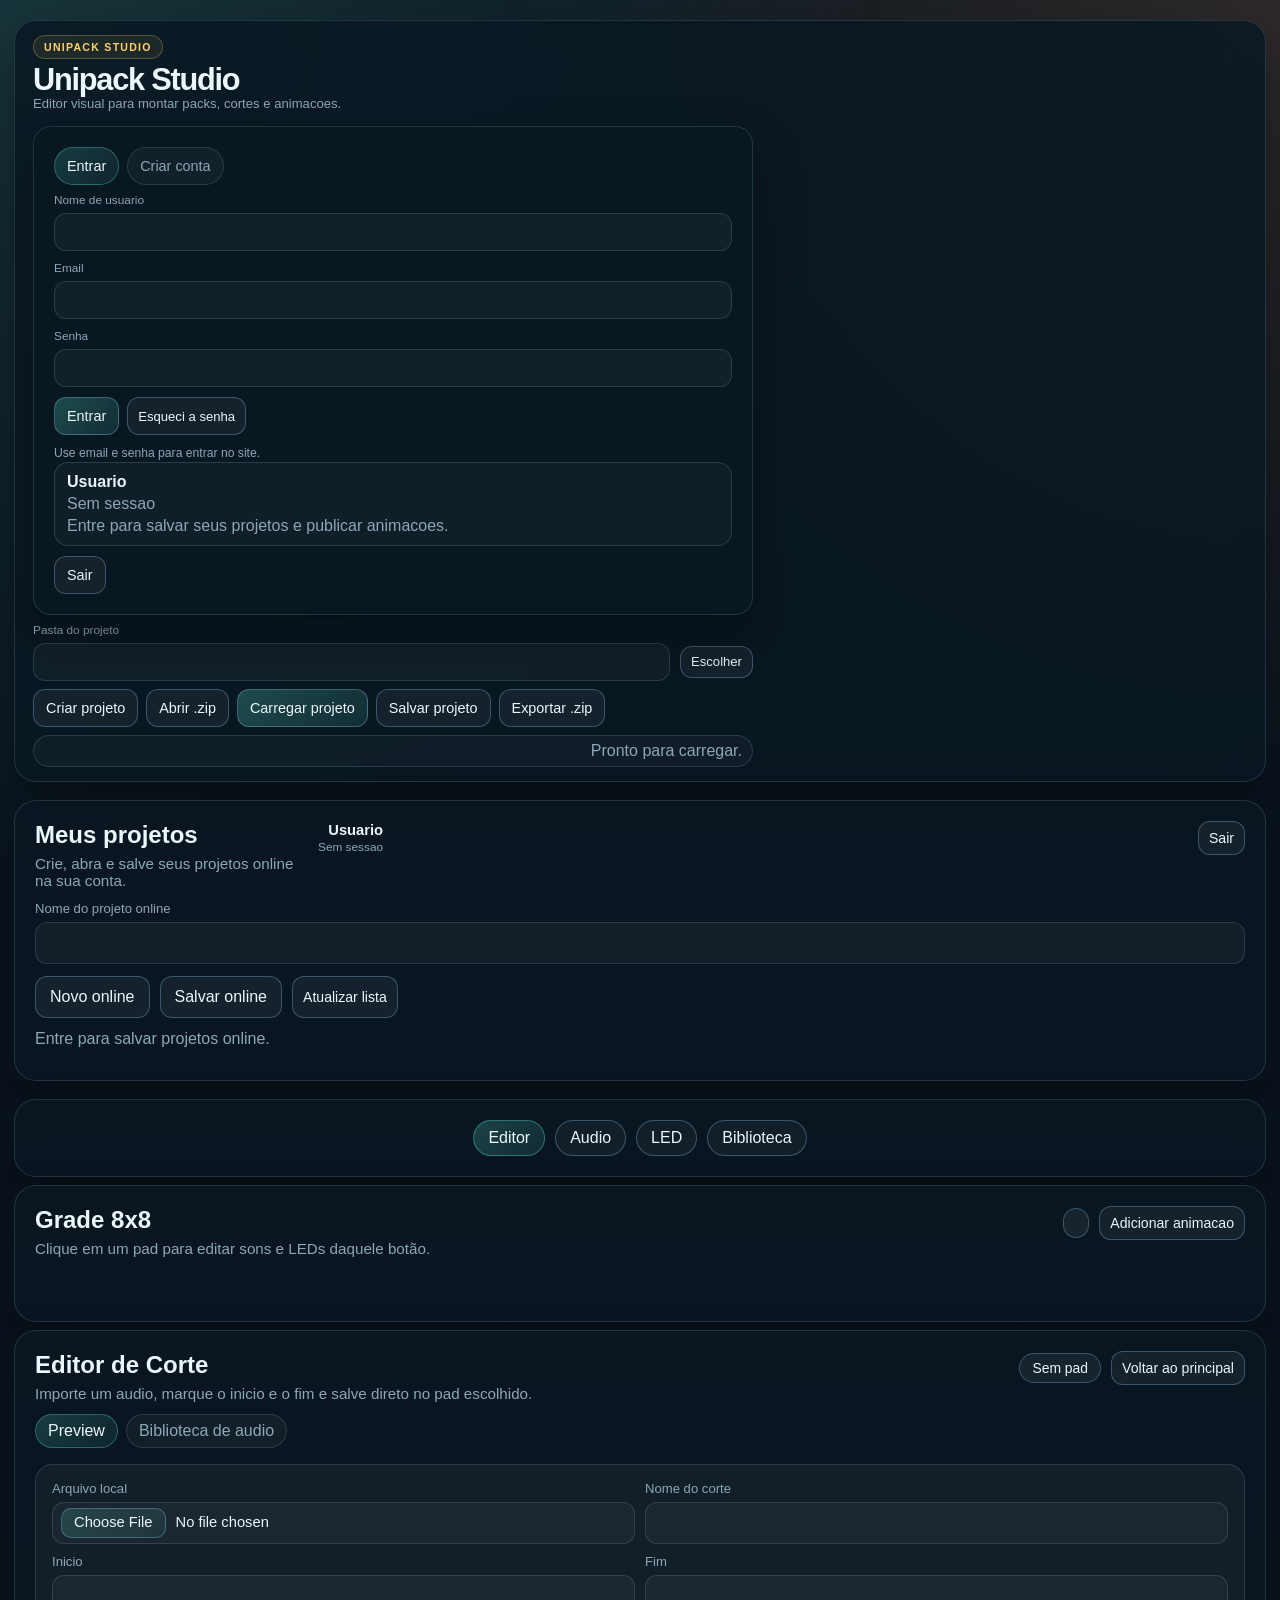
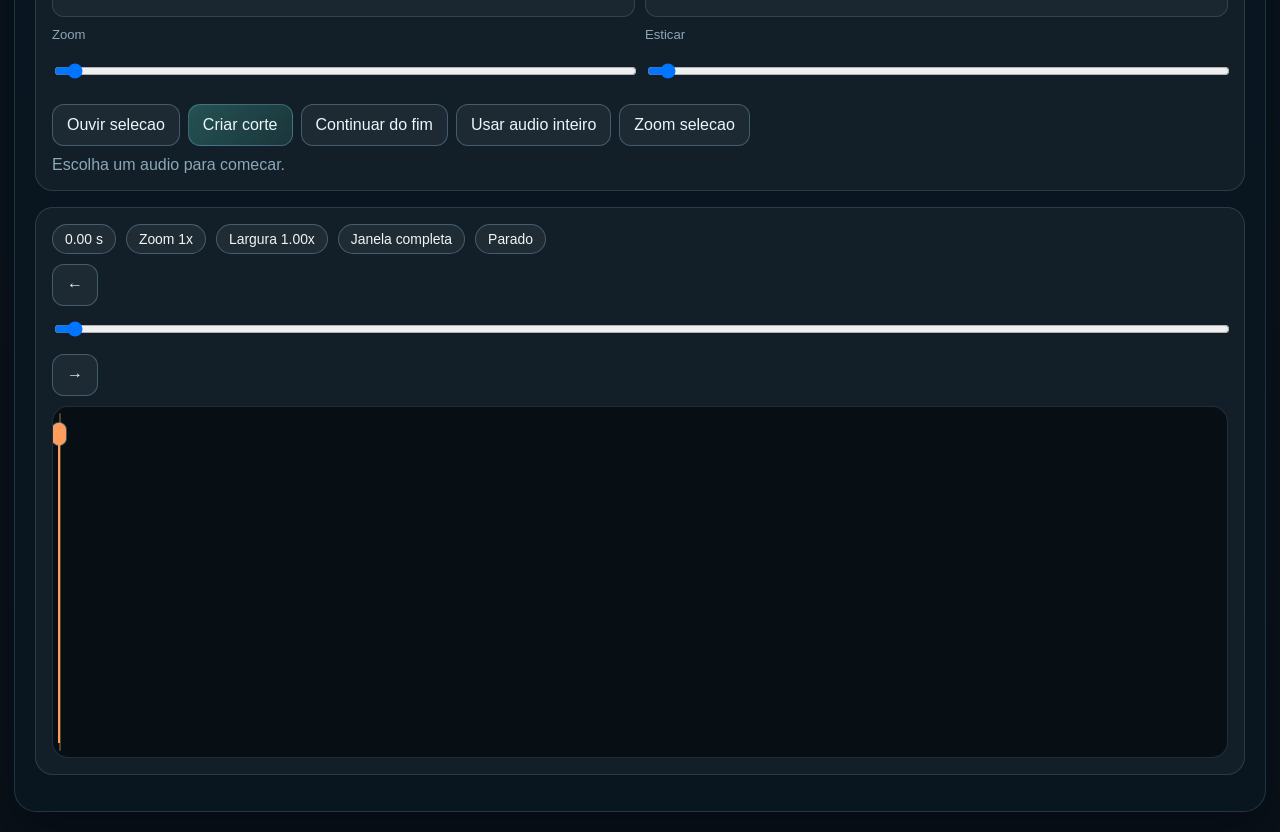
<file: static/index.html>
<!doctype html>
<html lang="pt-BR">
  <head>
    <meta charset="utf-8" />
    <meta name="viewport" content="width=device-width, initial-scale=1" />
    <title>Unipack Studio</title>
    <link rel="stylesheet" href="./styles.css" />
  </head>
  <body>
    <div id="app-shell" class="app-shell">
      <header class="hero">
        <div class="hero-brand">
          <span class="brand-chip">Unipack Studio</span>
          <div class="brand-block">
            <h1>Unipack Studio</h1>
            <p class="brand-subtitle">Editor visual para montar packs, cortes e animacoes.</p>
          </div>
        </div>
        <div class="hero-actions">
          <section id="auth-shell" class="auth-shell panel">
            <div id="auth-tabs" class="mini-tabs auth-tabs">
              <button id="auth-signin-tab" class="mini-tab is-active" type="button">Entrar</button>
              <button id="auth-signup-tab" class="mini-tab" type="button">Criar conta</button>
            </div>
            <div id="auth-guest-panel" class="auth-panel stack">
              <label id="auth-username-field" class="field" hidden>
                <span>Nome de usuario</span>
                <input id="auth-username" type="text" autocomplete="nickname" />
              </label>
              <label class="field">
                <span>Email</span>
                <input id="auth-email" type="email" autocomplete="email" />
              </label>
              <label class="field">
                <span>Senha</span>
                <input id="auth-password" type="password" autocomplete="current-password" />
              </label>
              <div class="button-row auth-row">
                <button id="auth-submit" type="button" class="primary">Entrar</button>
                <button id="auth-forgot-password" type="button" class="mini">Esqueci a senha</button>
              </div>
              <p id="auth-status" class="auth-status">Use email e senha para entrar no site.</p>
            </div>
            <div id="auth-user-panel" class="auth-panel stack" hidden>
              <div class="auth-user-card">
                <strong id="auth-user-name">Usuario</strong>
                <span id="auth-user-email" class="muted">Sem sessao</span>
                <span id="auth-user-meta" class="muted">Entre para salvar seus projetos e publicar animacoes.</span>
              </div>
              <div class="button-row auth-row">
                <button id="auth-signout" type="button">Sair</button>
              </div>
            </div>
          </section>
          <section id="project-toolbar-shell" class="project-toolbar-shell" hidden>
            <label class="field grow">
              <span>Pasta do projeto</span>
              <div class="input-with-button">
                <input id="project-path" type="text" />
                <button id="pick-project-path" type="button" class="mini">Escolher</button>
              </div>
            </label>
            <div class="button-row">
              <button id="create-project">Criar projeto</button>
              <button id="import-project-zip" type="button">Abrir .zip</button>
              <button id="load-project" class="primary">Carregar projeto</button>
              <button id="save-project">Salvar projeto</button>
              <button id="export-project">Exportar .zip</button>
            </div>
            <input id="project-zip-input" type="file" accept=".zip,application/zip" hidden />
            <p id="status" class="status">Pronto para carregar.</p>
          </section>
        </div>
      </header>

      <section id="cloud-project-shell" class="panel cloud-project-shell" hidden>
        <div class="panel-title-row">
          <div>
            <h2 id="cloud-project-title">Meus projetos</h2>
            <p id="cloud-project-subtitle" class="panel-subtitle">Crie, abra e salve seus projetos online na sua conta.</p>
          </div>
          <div id="dashboard-session" class="dashboard-session" hidden>
            <div class="dashboard-session-meta">
              <strong id="dashboard-user-name">Usuario</strong>
              <span id="dashboard-user-email">Sem sessao</span>
            </div>
            <button id="dashboard-signout" type="button" class="mini">Sair</button>
          </div>
        </div>
        <div class="cloud-project-toolbar">
          <label class="field grow">
            <span>Nome do projeto online</span>
            <input id="cloud-project-name" type="text" />
          </label>
          <div class="button-row">
            <button id="cloud-project-create" type="button">Novo online</button>
            <button id="cloud-project-save" type="button">Salvar online</button>
            <button id="cloud-project-refresh" type="button" class="mini">Atualizar lista</button>
          </div>
        </div>
        <div id="cloud-project-status" class="status">Entre para salvar projetos online.</div>
        <div id="cloud-project-list" class="cloud-project-list"></div>
      </section>

      <div class="sr-only" aria-hidden="true">
        <span id="project-title-pill"></span>
        <span id="sound-count-pill"></span>
        <button id="toggle-project-panel" type="button">Mostrar projeto</button>
        <button id="toggle-audio-library" type="button">Biblioteca</button>
        <button id="add-sound-row" type="button">Novo slot</button>
        <div id="sound-editor" class="stack"></div>
      </div>

      <section class="view-navbar panel">
        <div class="view-navbar-row">
          <button id="view-main-tab" class="view-tab is-active" type="button">Editor</button>
          <button id="view-audio-tab" class="view-tab" type="button">Audio</button>
          <button id="view-led-tab" class="view-tab" type="button">LED</button>
          <button id="view-library-tab" class="view-tab" type="button">Biblioteca</button>
        </div>
      </section>

      <section id="main-view-shell" class="main-view-shell">
        <section id="project-panel" class="panel project-detail-panel" hidden>
          <div class="project-panel-grid">
            <section>
              <div class="panel-title-row">
                <h2>Projeto</h2>
              </div>
              <div id="stats" class="stats-grid compact-stats"></div>
            </section>

            <section>
              <div class="panel-title-row">
                <h2>Info</h2>
                <button id="add-extra-info" class="mini">Nova chave</button>
              </div>
              <div id="info-fields" class="form-grid"></div>
              <div id="extra-info" class="stack"></div>
            </section>

            <section>
              <div class="panel-title-row">
                <h2>Arquivos em Sounds/</h2>
              </div>
              <div id="sound-library" class="sound-library"></div>
            </section>
          </div>
        </section>

        <main id="main-workspace" class="workspace">
          <section class="main-column">
            <section class="panel">
              <div class="panel-title-row">
                <div>
                  <h2>Grade 8x8</h2>
                  <p class="panel-subtitle">
                    Clique em um pad para editar sons e LEDs daquele botão.
                  </p>
                </div>
                <div class="grade-actions">
                  <div id="selected-pad-badge" class="selected-pad-badge"></div>
                  <button id="add-led-animation" class="mini">
                    Adicionar animacao
                  </button>
                </div>
              </div>
              <div class="grid-led-layout">
                <div class="grid-pane">
                  <div class="grid-wrap compact-grid-wrap">
                    <div id="pad-grid" class="pad-grid compact-pad-grid"></div>
                  </div>
                </div>

                <div class="grid-led-pane">
                  <div id="led-editor" class="stack"></div>
                </div>
              </div>
            </section>
          </section>
        </main>
      </section>

      <section id="clip-editor-panel" class="panel clip-editor-panel top-view-panel" hidden>
        <div class="panel-title-row">
          <div>
            <h2>Editor de Corte</h2>
            <p class="panel-subtitle">
              Importe um audio, marque o inicio e o fim e salve direto no pad escolhido.
            </p>
          </div>
          <div class="button-row clip-panel-meta">
            <span id="clip-pad-pill" class="pill">Sem pad</span>
            <button id="clip-close-button" class="mini" type="button">Voltar ao principal</button>
          </div>
        </div>

        <div class="mini-tabs clip-subview-navbar">
          <button id="clip-view-preview-tab" class="mini-tab is-active" type="button">Preview</button>
          <button id="clip-view-library-tab" class="mini-tab" type="button">Biblioteca de audio</button>
        </div>

        <div id="clip-editor-preview-view" class="clip-editor-layout">
          <section class="editor-focus stack">
            <div class="row-grid cols-2">
              <label class="field">
                <span>Arquivo local</span>
                <input id="clip-file-input" type="file" accept="audio/*" />
              </label>
              <label class="field">
                <span>Nome do corte</span>
                <input id="clip-name" type="text" />
              </label>
            </div>

            <div class="row-grid cols-2">
              <label class="field">
                <span>Inicio</span>
                <input id="clip-start-input" type="number" step="0.001" min="0" />
              </label>
              <label class="field">
                <span>Fim</span>
                <input id="clip-end-input" type="number" step="0.001" min="0" />
              </label>
            </div>

            <div class="row-grid cols-2">
              <label class="field">
                <span>Zoom</span>
                <input id="clip-zoom-input" type="range" min="1" max="24" step="1" value="1" />
              </label>
              <label class="field">
                <span>Esticar</span>
                <input id="clip-stretch-input" type="range" min="1" max="4" step="0.25" value="1" />
              </label>
            </div>

            <div class="inline-actions">
              <button id="clip-preview-button" type="button">Ouvir selecao</button>
              <button id="clip-save-button" type="button" class="primary">Criar corte</button>
              <button id="clip-continue-button" type="button">Continuar do fim</button>
              <button id="clip-full-button" type="button">Usar audio inteiro</button>
              <button id="clip-zoom-fit-button" type="button">Zoom selecao</button>
            </div>
            <p id="clip-status" class="status">Escolha um audio para comecar.</p>
          </section>

          <section class="editor-focus stack">
            <div class="clip-toolbar">
              <span id="clip-selection-length" class="pill">0.00 s</span>
              <span id="clip-zoom-value" class="pill">Zoom 1x</span>
              <span id="clip-stretch-value" class="pill">Largura 1.00x</span>
              <span id="clip-window-value" class="pill">Janela completa</span>
              <span id="clip-playhead-value" class="pill">Parado</span>
            </div>

            <div class="navigation-row">
              <button id="clip-pan-left-button" type="button">←</button>
              <input id="clip-pan-slider" type="range" min="0" max="0" step="0.01" value="0" />
              <button id="clip-pan-right-button" type="button">→</button>
            </div>

            <div id="clip-canvas-wrap" class="clip-canvas-wrap">
              <canvas id="clip-canvas" width="1100" height="320"></canvas>
              <div id="clip-selection-overlay" class="clip-selection-overlay" aria-hidden="true">
                <div id="clip-selection-window" class="clip-selection-window"></div>
                <div id="clip-start-handle" class="clip-drag-handle" aria-label="Mover inicio do corte"></div>
                <div id="clip-end-handle" class="clip-drag-handle" aria-label="Mover fim do corte"></div>
              </div>
            </div>
          </section>
        </div>

        <div id="clip-library-view" class="clip-library-view" hidden></div>
      </section>

      <section id="led-studio-panel" class="panel led-studio-panel top-view-panel" hidden>
        <div class="panel-title-row">
          <div>
            <h2>Editor de LED</h2>
            <p class="panel-subtitle">Crie e ajuste a animacao do pad selecionado.</p>
          </div>
        </div>
        <div id="led-studio-content" class="stack"></div>
      </section>

      <section id="led-library-panel" class="panel led-library-panel top-view-panel" hidden>
        <div class="panel-title-row">
          <div>
            <h2>Biblioteca de Animacoes</h2>
            <p class="panel-subtitle">Visualize, salve e reaproveite animacoes em outros pads e projetos.</p>
          </div>
        </div>
        <div id="led-library-content" class="stack"></div>
      </section>
    </div>

    <datalist id="sound-options"></datalist>
    <script src="./app.js" type="module"></script>
  </body>
</html>
</file>
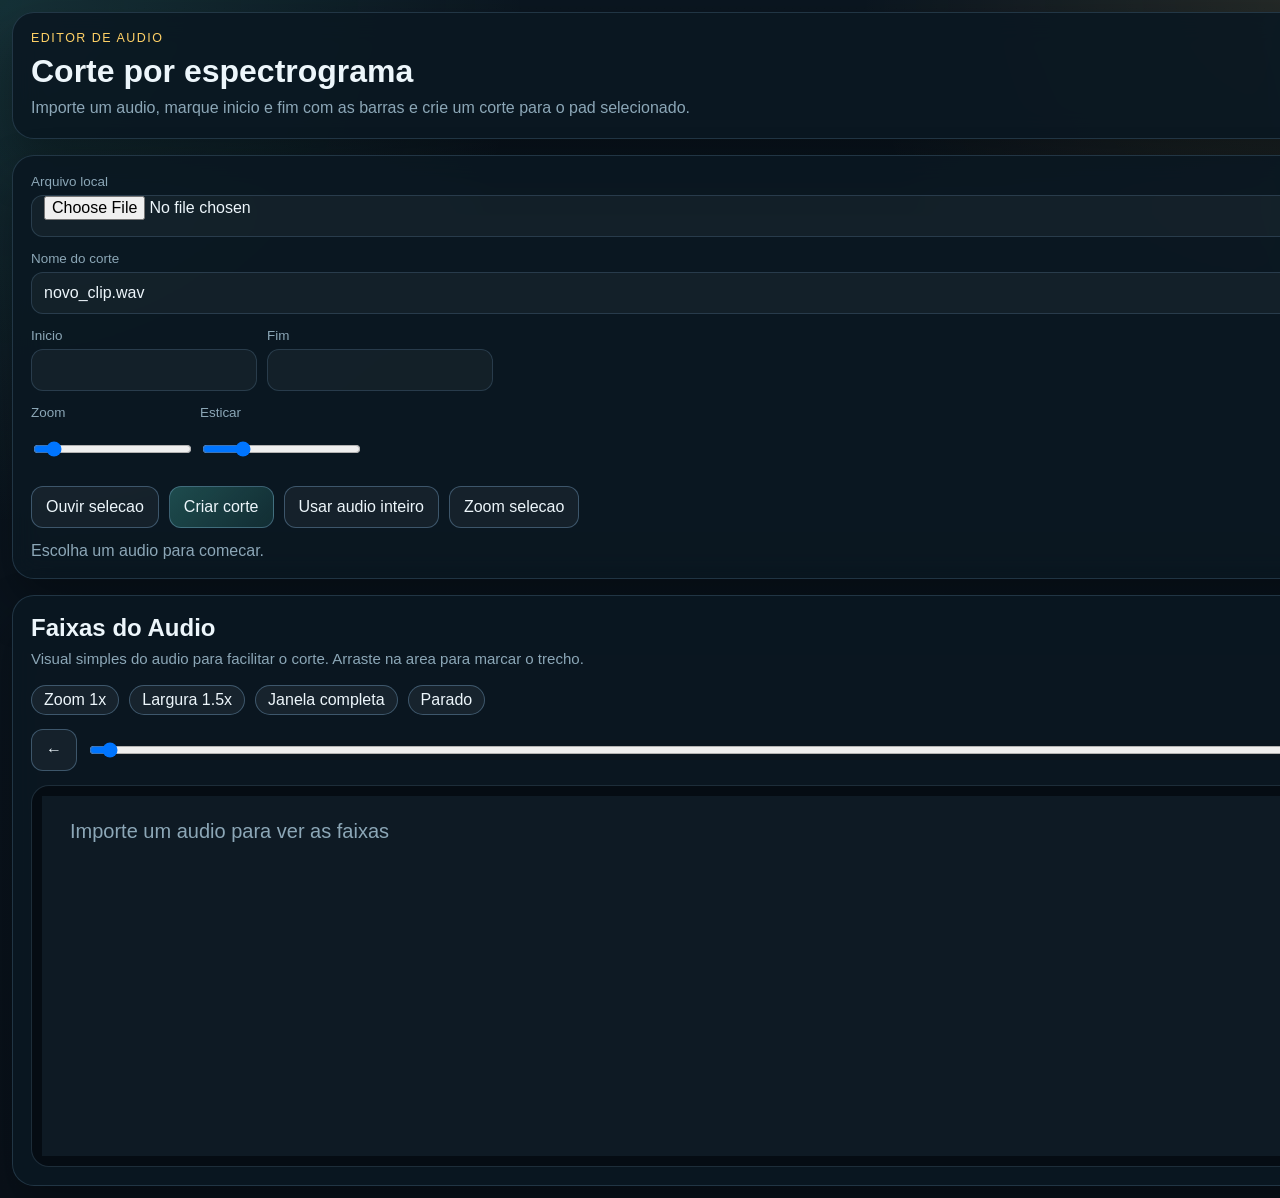
<file: static/audio-editor.html>
<!doctype html>
<html lang="pt-BR">
  <head>
    <meta charset="utf-8" />
    <meta name="viewport" content="width=device-width, initial-scale=1" />
    <title>Editor de Corte</title>
    <link rel="stylesheet" href="./audio-editor.css" />
  </head>
  <body>
    <main class="shell">
      <header class="hero">
        <div>
          <p class="eyebrow">Editor de Audio</p>
          <h1>Corte por espectrograma</h1>
          <p class="subtitle">
            Importe um audio, marque inicio e fim com as barras e crie um corte
            para o pad selecionado.
          </p>
        </div>
        <div class="meta">
          <span id="pad-pill" class="pill"></span>
          <span id="project-pill" class="pill"></span>
        </div>
      </header>

      <section class="panel controls">
        <label class="field">
          <span>Arquivo local</span>
          <input id="file-input" type="file" accept="audio/*" />
        </label>
        <label class="field">
          <span>Nome do corte</span>
          <input id="clip-name" type="text" />
        </label>
        <div class="field-group">
          <label class="field">
            <span>Inicio</span>
            <input id="start-input" type="number" step="0.001" min="0" />
          </label>
          <label class="field">
            <span>Fim</span>
            <input id="end-input" type="number" step="0.001" min="0" />
          </label>
        </div>
        <div class="field-group">
          <label class="field">
            <span>Zoom</span>
            <input id="zoom-input" type="range" min="1" max="24" step="1" value="1" />
          </label>
          <label class="field">
            <span>Esticar</span>
            <input id="stretch-input" type="range" min="1" max="4" step="0.25" value="1.5" />
          </label>
        </div>
        <div class="button-row">
          <button id="preview-button" type="button">Ouvir selecao</button>
          <button id="save-button" type="button" class="primary">Criar corte</button>
          <button id="full-button" type="button">Usar audio inteiro</button>
          <button id="zoom-fit-button" type="button">Zoom selecao</button>
        </div>
        <p id="status" class="status">Escolha um audio para comecar.</p>
      </section>

      <section class="panel spectrogram-panel">
        <div class="spectrogram-head">
          <div>
            <h2>Faixas do Audio</h2>
            <p class="subtitle small">
              Visual simples do audio para facilitar o corte. Arraste na area
              para marcar o trecho.
            </p>
          </div>
          <div class="selection-meta">
            <strong id="selection-length">0.00 s</strong>
            <span>duracao selecionada</span>
          </div>
        </div>
        <div class="spectrogram-toolbar">
          <span id="zoom-value" class="pill">Zoom 1x</span>
          <span id="stretch-value" class="pill">Largura 1.5x</span>
          <span id="window-value" class="pill">Janela completa</span>
          <span id="playhead-value" class="pill">Parado</span>
        </div>
        <div class="navigation-row">
          <button id="pan-left-button" type="button">←</button>
          <input id="pan-slider" type="range" min="0" max="0" step="0.01" value="0" />
          <button id="pan-right-button" type="button">→</button>
        </div>
        <div class="canvas-wrap">
          <canvas id="spectrogram" width="1100" height="360"></canvas>
        </div>
      </section>
    </main>

    <script type="module" src="./audio-editor.js"></script>
  </body>
</html>
</file>
<file: static/styles.css>
:root {
  --bg: #09141c;
  --panel: rgba(10, 24, 34, 0.86);
  --panel-strong: rgba(15, 32, 45, 0.96);
  --line: rgba(155, 208, 255, 0.16);
  --line-strong: rgba(155, 208, 255, 0.3);
  --text: #edf6fb;
  --muted: #8ca7b7;
  --teal: #55d6c2;
  --orange: #ff9d5c;
  --gold: #ffd166;
  --danger: #ff6f61;
  --pad-empty: rgba(255, 255, 255, 0.05);
  --pad-sound: rgba(85, 214, 194, 0.2);
  --pad-led: rgba(255, 157, 92, 0.22);
  --pad-both: linear-gradient(145deg, rgba(85, 214, 194, 0.28), rgba(255, 157, 92, 0.32));
  --shadow: 0 24px 50px rgba(0, 0, 0, 0.32);
  --radius: 22px;
  --radius-sm: 14px;
  --font: "Avenir Next", "Trebuchet MS", "Segoe UI", sans-serif;
}

* {
  box-sizing: border-box;
}

body {
  margin: 0;
  min-height: 100vh;
  font-family: var(--font);
  color: var(--text);
  background:
    radial-gradient(circle at top left, rgba(85, 214, 194, 0.16), transparent 32%),
    radial-gradient(circle at top right, rgba(255, 157, 92, 0.14), transparent 28%),
    linear-gradient(180deg, #0b1620 0%, #09111a 100%);
}

button,
input,
select {
  font: inherit;
}

code {
  font-size: 0.95em;
}

.app-shell {
  width: min(1600px, calc(100vw - 28px));
  margin: 20px auto;
  display: grid;
  gap: 18px;
}

.app-shell.is-auth-landing {
  width: min(1120px, calc(100vw - 28px));
  min-height: calc(100vh - 40px);
  align-content: center;
}

.app-shell.is-auth-landing .hero {
  grid-template-columns: minmax(280px, 0.95fr) minmax(360px, 0.85fr);
  padding: 26px 28px;
}

.app-shell.is-auth-landing .hero-brand {
  gap: 12px;
}

.app-shell.is-auth-landing .brand-block h1 {
  font-size: clamp(2.4rem, 4vw, 4rem);
}

.app-shell.is-auth-landing .brand-subtitle {
  max-width: 34ch;
  font-size: 0.98rem;
  line-height: 1.45;
}

.app-shell.is-auth-landing .auth-shell {
  width: min(100%, 440px);
  padding: 18px;
}

.app-shell.is-auth-landing .cloud-project-shell,
.app-shell.is-auth-landing .view-navbar,
.app-shell.is-auth-landing .main-view-shell,
.app-shell.is-auth-landing .top-view-panel {
  display: none !important;
}

.app-shell.is-dashboard-mode .view-navbar,
.app-shell.is-dashboard-mode .main-view-shell,
.app-shell.is-dashboard-mode .top-view-panel {
  display: none !important;
}

.hero,
.panel {
  background: var(--panel);
  border: 1px solid var(--line);
  border-radius: var(--radius);
  box-shadow: var(--shadow);
  backdrop-filter: blur(14px);
}

.hero {
  display: grid;
  grid-template-columns: minmax(200px, 0.72fr) minmax(540px, 1.28fr);
  gap: 14px;
  align-items: center;
  padding: 14px 18px;
}

.hero-brand {
  display: grid;
  gap: 6px;
  align-content: center;
}

.brand-chip {
  display: inline-flex;
  align-items: center;
  justify-content: center;
  width: fit-content;
  min-height: 24px;
  padding: 0 10px;
  border-radius: 999px;
  border: 1px solid rgba(255, 209, 102, 0.26);
  background: rgba(255, 209, 102, 0.08);
  color: var(--gold);
  font-size: 0.66rem;
  font-weight: 700;
  letter-spacing: 0.12em;
  text-transform: uppercase;
}

.brand-block {
  display: grid;
  gap: 2px;
}

.brand-block h1 {
  margin: 0;
  font-size: clamp(1.55rem, 2.4vw, 2.3rem);
  line-height: 0.96;
  letter-spacing: -0.04em;
}

.brand-subtitle {
  margin: 0;
  color: var(--muted);
  font-size: 0.82rem;
  line-height: 1.2;
}

.hero-actions {
  display: grid;
  gap: 8px;
  justify-items: end;
  align-content: center;
}

.project-toolbar-shell {
  display: grid;
  gap: 8px;
  width: min(100%, 720px);
}

.auth-shell {
  width: min(100%, 720px);
  padding: 12px 14px;
  border-radius: 18px;
}

.auth-panel {
  gap: 8px;
}

.auth-tabs {
  margin-bottom: 8px;
}

.auth-row {
  justify-content: flex-end;
}

.auth-status {
  margin: 0;
  color: var(--muted);
  font-size: 0.76rem;
  line-height: 1.35;
}

.auth-user-card {
  display: grid;
  gap: 4px;
  padding: 10px 12px;
  border-radius: 14px;
  border: 1px solid var(--line);
  background: rgba(255, 255, 255, 0.03);
}

.auth-user-card strong {
  font-size: 1rem;
}

.dashboard-session {
  display: flex;
  align-items: center;
  justify-content: flex-end;
  gap: 10px;
}

.dashboard-session-meta {
  display: grid;
  gap: 2px;
  text-align: right;
}

.dashboard-session-meta strong {
  font-size: 0.92rem;
}

.dashboard-session-meta span {
  color: var(--muted);
  font-size: 0.74rem;
}

.cloud-project-shell {
  display: grid;
  gap: 12px;
  padding: 14px 18px;
}

.cloud-project-toolbar {
  display: grid;
  grid-template-columns: minmax(220px, 1fr) auto;
  gap: 12px;
  align-items: end;
}

.cloud-project-list {
  display: grid;
  grid-template-columns: repeat(auto-fit, minmax(240px, 1fr));
  gap: 12px;
}

.cloud-project-card {
  display: grid;
  gap: 10px;
  padding: 14px;
  border-radius: 16px;
  border: 1px solid var(--line);
  background: rgba(255, 255, 255, 0.035);
}

.cloud-project-card.is-current {
  border-color: rgba(85, 214, 194, 0.36);
  background: linear-gradient(160deg, rgba(85, 214, 194, 0.12), rgba(255, 255, 255, 0.04));
}

.cloud-project-card-head {
  display: flex;
  align-items: center;
  justify-content: space-between;
  gap: 10px;
}

.cloud-project-card-meta {
  display: grid;
  gap: 4px;
  color: var(--muted);
  font-size: 0.8rem;
}

.app-shell.is-editor-session .cloud-project-shell {
  padding: 12px 16px;
}

.hero-actions .field {
  width: min(100%, 720px);
}

.hero-actions .field span {
  font-size: 0.74rem;
}

.hero-actions .button-row {
  justify-content: flex-end;
  gap: 8px;
}

.hero-actions .status {
  width: fit-content;
  text-align: right;
  padding: 6px 10px;
  border-radius: 999px;
  border: 1px solid var(--line);
  background: rgba(255, 255, 255, 0.03);
}

.hero-actions input,
.hero-actions button {
  min-height: 38px;
}

.hero-actions button {
  padding: 0 12px;
  font-size: 0.9rem;
}

.hero-actions button.mini {
  min-height: 32px;
  padding: 0 10px;
  font-size: 0.82rem;
}

.sr-only {
  position: absolute;
  width: 1px;
  height: 1px;
  padding: 0;
  margin: -1px;
  overflow: hidden;
  clip: rect(0, 0, 0, 0);
  white-space: nowrap;
  border: 0;
}

.create-project-panel {
  display: grid;
  gap: 14px;
  padding: 18px 20px;
}

.project-detail-panel {
  padding: 16px 18px;
}

.view-navbar {
  padding: 10px 14px;
}

.main-view-shell {
  display: grid;
  gap: 16px;
  margin-top: -10px;
}

.top-view-panel {
  margin-top: -10px;
}

.view-navbar-row {
  display: flex;
  gap: 10px;
  flex-wrap: wrap;
  justify-content: center;
}

.view-tab {
  min-height: 36px;
  padding: 0 14px;
  border-radius: 999px;
  background: rgba(255, 255, 255, 0.04);
}

.view-tab.is-active {
  background: linear-gradient(135deg, rgba(85, 214, 194, 0.24), rgba(85, 214, 194, 0.1));
  border-color: rgba(85, 214, 194, 0.4);
}

.view-tab:disabled {
  opacity: 0.42;
  cursor: not-allowed;
}

.mini-tabs {
  display: flex;
  gap: 8px;
  flex-wrap: wrap;
}

.mini-tab {
  min-height: 34px;
  padding: 0 12px;
  border-radius: 999px;
  border: 1px solid var(--line);
  background: rgba(255, 255, 255, 0.04);
  color: var(--muted);
}

.mini-tab.is-active {
  color: var(--text);
  background: linear-gradient(135deg, rgba(85, 214, 194, 0.2), rgba(85, 214, 194, 0.08));
  border-color: rgba(85, 214, 194, 0.34);
}

.project-panel-grid {
  display: grid;
  grid-template-columns: 1fr 1.3fr 1fr;
  gap: 18px;
}

.compact-chain-tabs {
  display: none;
}

.compact-stats {
  margin-top: 8px;
}

.workspace {
  display: grid;
  grid-template-columns: minmax(0, 1fr);
  gap: 18px;
}

.workspace.is-editor-only {
  grid-template-columns: 1fr;
}

.audio-sidebar,
.main-column {
  display: grid;
  gap: 18px;
}

.audio-sidebar {
  padding: 20px;
  align-content: start;
  align-self: start;
}

.sidebar-project-meta {
  display: flex;
  gap: 6px;
  flex-wrap: wrap;
}

.pill-compact {
  min-height: 24px;
  padding: 0 9px;
  font-size: 0.74rem;
}

.main-column {
  min-width: 0;
}

.sidebar-library-section {
  padding-bottom: 16px;
  margin-bottom: 4px;
  border-bottom: 1px solid var(--line);
}

.panel {
  padding: 20px;
}

.panel-title-row {
  display: flex;
  align-items: start;
  justify-content: space-between;
  gap: 12px;
}

.panel-title-row h2,
.panel-title-row h3 {
  margin: 0;
}

.panel-subtitle {
  margin: 6px 0 0;
  color: var(--muted);
  font-size: 0.95rem;
}

.pill,
.selected-pad-badge {
  display: inline-flex;
  align-items: center;
  justify-content: center;
  min-height: 30px;
  padding: 0 12px;
  border-radius: 999px;
  border: 1px solid var(--line-strong);
  background: rgba(255, 255, 255, 0.06);
  color: var(--text);
  font-size: 0.87rem;
}

.stats-grid,
.form-grid,
.stack {
  display: grid;
  gap: 10px;
}

.stats-grid {
  grid-template-columns: repeat(2, minmax(0, 1fr));
  margin-top: 12px;
}

.stat {
  padding: 12px;
  border-radius: var(--radius-sm);
  border: 1px solid var(--line);
  background: rgba(255, 255, 255, 0.035);
}

.stat strong {
  display: block;
  font-size: 1.1rem;
}

.stat span {
  color: var(--muted);
  font-size: 0.85rem;
}

.field {
  display: grid;
  gap: 6px;
}

.field span {
  color: var(--muted);
  font-size: 0.82rem;
}

.input-with-button {
  display: grid;
  grid-template-columns: minmax(0, 1fr) auto;
  gap: 10px;
  align-items: center;
}

input,
select {
  width: 100%;
  min-height: 42px;
  padding: 0 12px;
  border-radius: 12px;
  border: 1px solid var(--line);
  background: rgba(255, 255, 255, 0.04);
  color: var(--text);
}

input[type="color"] {
  min-height: 42px;
  padding: 4px;
}

input[type="file"] {
  min-height: 42px;
  padding: 5px 8px;
  line-height: 1;
  font-size: 0.92rem;
  cursor: pointer;
  appearance: none;
}

input[type="file"]::file-selector-button,
input[type="file"]::-webkit-file-upload-button {
  margin-right: 10px;
  height: 30px;
  padding: 0 12px;
  border-radius: 10px;
  border: 1px solid var(--line-strong);
  background: linear-gradient(135deg, rgba(85, 214, 194, 0.18), rgba(85, 214, 194, 0.08));
  color: var(--text);
  font: inherit;
  vertical-align: middle;
  cursor: pointer;
  transition: transform 120ms ease, border-color 120ms ease, background 120ms ease;
}

input[type="file"]::file-selector-button:hover,
input[type="file"]::-webkit-file-upload-button:hover {
  transform: translateY(-1px);
  border-color: rgba(255, 255, 255, 0.28);
}

button {
  min-height: 42px;
  padding: 0 14px;
  border-radius: 12px;
  border: 1px solid var(--line-strong);
  background: rgba(255, 255, 255, 0.05);
  color: var(--text);
  cursor: pointer;
  transition: transform 120ms ease, border-color 120ms ease, background 120ms ease;
}

button:hover {
  transform: translateY(-1px);
  border-color: rgba(255, 255, 255, 0.28);
}

button.primary {
  background: linear-gradient(135deg, rgba(85, 214, 194, 0.28), rgba(85, 214, 194, 0.12));
}

button.mini {
  min-height: 34px;
  padding: 0 10px;
  font-size: 0.88rem;
}

.button-row {
  display: flex;
  gap: 10px;
  flex-wrap: wrap;
}

.grow {
  min-width: 0;
}

.status {
  margin: 0;
  color: var(--muted);
}

.status.is-error {
  color: #ffb0a8;
}

.status.is-success {
  color: #9ff4d9;
}

.chain-tabs {
  display: grid;
  grid-template-columns: repeat(auto-fit, minmax(54px, 1fr));
  gap: 8px;
}

.chain-tab.is-active {
  background: linear-gradient(135deg, rgba(255, 209, 102, 0.3), rgba(255, 157, 92, 0.2));
}

.sound-library {
  display: grid;
  gap: 8px;
  max-height: 220px;
  overflow: auto;
  padding-right: 4px;
}

.sound-item {
  padding: 10px 12px;
  border-radius: 12px;
  border: 1px solid var(--line);
  background: rgba(255, 255, 255, 0.04);
}

.sound-item small {
  display: block;
  color: var(--muted);
  margin-top: 4px;
}

.grid-wrap {
  margin-top: 16px;
  overflow: hidden;
}

.grid-led-layout {
  display: grid;
  grid-template-columns: minmax(520px, 1.14fr) minmax(280px, 0.86fr);
  gap: 14px;
  align-items: center;
  margin-top: 16px;
  overflow-x: auto;
  overflow-y: visible;
  padding: 6px 0 12px;
}

.grid-pane,
.grid-led-pane {
  min-width: 0;
}

.grid-pane {
  min-width: 520px;
  display: flex;
  align-items: center;
  justify-content: center;
  padding-top: 12px;
}

.grid-led-pane {
  min-width: 280px;
}

.grade-actions {
  display: flex;
  align-items: center;
  gap: 10px;
  flex-wrap: wrap;
  justify-content: flex-end;
}

.grid-led-pane {
  align-self: start;
  margin-top: 0;
  padding-bottom: 8px;
}

.audio-library-list {
  display: grid;
  gap: 12px;
  max-height: 420px;
  overflow: auto;
  padding-right: 4px;
}

.audio-library-meta {
  display: flex;
  align-items: center;
  justify-content: space-between;
  gap: 10px;
  flex-wrap: wrap;
}

.led-panel-actions {
  justify-content: flex-end;
  margin-bottom: 4px;
}

.compact-grid-wrap {
  margin: 0 auto;
}

.pad-grid {
  display: grid;
  width: 100%;
  grid-template-columns: repeat(var(--grid-columns, 8), minmax(0, 1fr));
  gap: 8px;
  min-width: 0;
}

.compact-pad-grid {
  grid-template-columns: repeat(var(--grid-columns, 8), minmax(0, 1fr));
  gap: 7px;
  min-width: 0;
}

.pad-button {
  aspect-ratio: 1;
  border-radius: 18px;
  border: 1px solid var(--line);
  background: var(--pad-empty);
  padding: 10px;
  display: grid;
  align-content: space-between;
  text-align: left;
}

.compact-pad-grid .pad-button {
  border-radius: 14px;
  padding: 7px;
}

.compact-pad-grid .pad-button strong {
  font-size: 0.82rem;
}

.compact-pad-grid .pad-meta,
.compact-pad-grid .pad-button span {
  font-size: 0.66rem;
}

.chain-launch-button {
  position: relative;
  text-align: center;
  justify-items: center;
  align-content: center;
  gap: 0;
  background: rgba(18, 28, 36, 0.92);
  border-color: rgba(112, 139, 165, 0.22);
  box-shadow: none;
  min-height: 0;
  overflow: hidden;
}

.chain-launch-button.is-selected {
  background: rgba(0, 201, 49, 0.2);
  border-color: rgba(0, 201, 49, 0.66);
  box-shadow: none;
}

.chain-play-icon {
  width: 0;
  height: 0;
  display: inline-block;
  position: relative;
}

.chain-play-icon::before {
  content: "";
  position: absolute;
  left: -8px;
  top: -14px;
  width: 0;
  height: 0;
  border-top: 14px solid transparent;
  border-bottom: 14px solid transparent;
  border-left: 22px solid rgba(226, 236, 244, 0.92);
}

.chain-launch-button.is-selected .chain-play-icon::before {
  border-left-color: rgba(163, 255, 186, 0.98);
}

.chain-index-badge {
  position: absolute;
  top: 6px;
  left: 6px;
  min-width: 18px;
  height: 18px;
  padding: 0 5px;
  border-radius: 999px;
  display: inline-flex;
  align-items: center;
  justify-content: center;
  font-size: 0.62rem;
  font-weight: 700;
  border: 1px solid rgba(255, 255, 255, 0.08);
  background: rgba(0, 0, 0, 0.26);
}

.chain-launch-button.is-selected .chain-index-badge {
  border-color: rgba(0, 201, 49, 0.5);
  color: rgba(163, 255, 186, 0.98);
  background: rgba(0, 201, 49, 0.16);
}

.chain-launch-button.is-disabled {
  opacity: 0.32;
  cursor: default;
}

.pad-button.has-sound {
  background: var(--pad-sound);
}

.pad-button.has-led {
  box-shadow: inset 0 0 0 1px rgba(255, 157, 92, 0.26);
}

.pad-button.has-sound.has-led {
  background: var(--pad-both);
}

.pad-button.is-selected {
  border-color: var(--gold);
  box-shadow: 0 0 0 2px rgba(255, 209, 102, 0.18);
}

.pad-button strong {
  font-size: 1rem;
}

.pad-button span {
  color: var(--muted);
  font-size: 0.78rem;
}

.pad-meta {
  display: flex;
  justify-content: space-between;
  gap: 8px;
  font-size: 0.78rem;
  color: var(--muted);
}

.editor-columns {
  display: grid;
  grid-template-columns: repeat(2, minmax(0, 1fr));
  gap: 18px;
  margin-top: 16px;
}

.editor-panel {
  min-width: 0;
}

.editor-focus {
  padding: 16px;
  border-radius: 18px;
  border: 1px solid var(--line);
  background: rgba(255, 255, 255, 0.04);
}

.focus-header {
  display: flex;
  align-items: center;
  justify-content: space-between;
  gap: 12px;
  margin-bottom: 14px;
}

.focus-header.is-actions-only {
  justify-content: flex-end;
  margin-bottom: 6px;
}

.focus-title {
  display: grid;
  gap: 4px;
}

.focus-title strong {
  font-size: 1rem;
}

.focus-title span {
  color: var(--muted);
  font-size: 0.84rem;
}

.editor-preview {
  padding: 14px;
  border-radius: 16px;
  border: 1px solid var(--line);
  background: rgba(255, 255, 255, 0.03);
}

.led-compact-layout {
  display: grid;
  grid-template-columns: 1fr;
  gap: 14px;
  align-items: start;
}

.led-controls {
  min-width: 0;
  width: min(100%, 460px);
  margin: 0 auto;
  padding: 12px 14px;
  border-radius: 16px;
  border: 1px solid var(--line);
  background: rgba(255, 255, 255, 0.025);
  display: grid;
  gap: 8px;
}

.led-preview-pane {
  min-width: 0;
  width: 100%;
  max-width: 420px;
  margin: 0 auto;
  display: grid;
  gap: 10px;
  justify-items: stretch;
  align-self: start;
  overflow: visible;
  text-align: center;
}

.led-preview-pane > * {
  max-width: 100%;
}

.compact-actions {
  display: flex;
  gap: 8px;
  flex-wrap: wrap;
}

.import-meta {
  display: grid;
  align-content: center;
  gap: 4px;
  padding: 10px 12px;
  border-radius: 12px;
  border: 1px solid var(--line);
  background: rgba(255, 255, 255, 0.035);
}

.import-meta strong {
  font-size: 1rem;
}

.preview-topline {
  display: grid;
  justify-items: center;
  align-items: center;
  gap: 8px;
  width: 100%;
  text-align: center;
}

.color-chip {
  width: 24px;
  height: 24px;
  border-radius: 999px;
  border: 1px solid rgba(255, 255, 255, 0.18);
  box-shadow: 0 0 10px rgba(255, 255, 255, 0.14);
}

.color-preview {
  height: 52px;
  border-radius: 14px;
  border: 1px solid var(--line);
  background: linear-gradient(135deg, rgba(255,255,255,0.06), rgba(255,255,255,0.02));
}

.launchpad-preview {
  display: grid;
  grid-template-columns: repeat(8, minmax(22px, 1fr));
  gap: 8px;
  padding: 14px;
  border-radius: 16px;
  border: 1px solid var(--line);
  background: rgba(4, 11, 16, 0.7);
}

.led-preview-pane .launchpad-preview {
  gap: 7px;
  padding: 12px;
  margin: 0 auto;
  width: fit-content;
  max-width: 100%;
  justify-self: center;
}

.led-preview-pane .muted {
  text-align: center;
  max-width: 100%;
  margin: 0 auto;
}

.editor-preview-actions {
  justify-content: center;
  margin-top: 2px;
}

.led-preview-tabs {
  display: grid;
  grid-template-columns: repeat(3, minmax(0, 1fr));
  justify-content: stretch;
  width: 100%;
  align-items: stretch;
}

.led-preview-tabs .mini-tab {
  width: 100%;
  min-width: 0;
  padding: 0 6px;
  font-size: 0.78rem;
}

.editor-media-panel {
  align-content: start;
  justify-items: stretch;
}

.editor-media-library {
  width: 100%;
  justify-items: stretch;
}

.editor-media-library .led-library-grid.is-compact.is-editor-compact {
  width: 100%;
  grid-template-columns: repeat(2, minmax(0, 1fr));
  align-items: start;
}

.editor-media-library .focus-header,
.editor-media-library .audio-library-meta {
  width: 100%;
}

.editor-media-library .focus-title,
.editor-media-library .audio-library-meta .muted,
.editor-media-library .library-card,
.editor-media-library .library-card .muted {
  text-align: left;
}

.editor-media-library .audio-library-list {
  width: 100%;
  max-height: 360px;
}

.led-studio-shell {
  gap: 14px;
}

.led-studio-topbar {
  display: flex;
  align-items: center;
  justify-content: space-between;
  gap: 12px;
  flex-wrap: wrap;
}

.led-studio-meta {
  display: flex;
  gap: 8px;
  flex-wrap: wrap;
}

.led-studio-actions {
  justify-content: flex-end;
}

.led-studio-preview-wrap {
  justify-items: center;
  gap: 12px;
}

.led-studio-helper {
  text-align: center;
  max-width: 42ch;
}

.led-studio-launchpad {
  width: fit-content;
  margin: 0 auto;
}

.led-studio-launchpad .launchpad-cell {
  cursor: pointer;
}

.led-studio-frame-toolbar {
  display: flex;
  align-items: center;
  justify-content: space-between;
  gap: 10px;
  flex-wrap: wrap;
}

.led-studio-frame-actions {
  justify-content: flex-end;
}

.led-studio-frame-carousel {
  width: 100%;
  overflow-x: auto;
  overflow-y: hidden;
  padding: 4px 2px 10px;
  scrollbar-width: thin;
}

.led-studio-frame-strip {
  display: flex;
  align-items: stretch;
  justify-content: center;
  gap: 14px;
  width: max-content;
  min-width: 100%;
}

.led-frame-card {
  flex: 0 0 168px;
  min-height: 204px;
  padding: 14px 12px;
  border-radius: 18px;
  border: 1px solid var(--line);
  background: rgba(255, 255, 255, 0.04);
  display: grid;
  justify-items: center;
  align-content: start;
  gap: 6px;
  text-align: center;
  transition: transform 160ms ease, border-color 160ms ease, box-shadow 160ms ease, background 160ms ease;
}

.led-frame-card strong {
  font-size: 0.96rem;
}

.led-frame-card span,
.led-frame-card small {
  color: var(--muted);
}

.led-frame-card.is-active {
  border-color: rgba(255, 209, 102, 0.58);
  box-shadow: 0 14px 32px rgba(255, 209, 102, 0.12), 0 0 0 1px rgba(255, 209, 102, 0.18);
  background: rgba(255, 209, 102, 0.08);
  transform: translateY(-4px) scale(1.03);
}

.led-frame-mini-preview {
  margin: 0 auto 4px;
}

.led-frame-mini-preview .launchpad-cell {
  border-radius: 4px;
}

.led-frame-card small {
  max-width: 13ch;
}

.led-studio-inline-tools {
  align-content: start;
}

.led-studio-inline-actions {
  justify-content: flex-start;
}

.led-controls .field span {
  font-size: 0.76rem;
}

.led-controls input,
.led-controls select {
  min-height: 38px;
  padding: 0 10px;
}

.led-controls .compact-actions {
  justify-content: center;
  gap: 6px;
}

.led-controls .compact-actions .mini {
  min-height: 32px;
  padding: 0 9px;
  font-size: 0.82rem;
}

.launchpad-preview.is-mini {
  gap: 5px;
  padding: 10px;
}

.launchpad-cell {
  aspect-ratio: 1;
  border-radius: 8px;
  border: 1px solid rgba(255, 255, 255, 0.06);
  background: rgba(255, 255, 255, 0.05);
  transition: background 120ms linear, box-shadow 120ms linear;
}

.launchpad-preview.is-mini .launchpad-cell {
  border-radius: 6px;
}

.led-library-grid {
  display: grid;
  grid-template-columns: repeat(auto-fit, minmax(240px, 1fr));
  gap: 12px;
}

.led-library-grid.is-compact {
  grid-template-columns: repeat(2, minmax(0, 1fr));
  gap: 10px;
}

.led-library-grid.is-compact.is-editor-compact {
  grid-template-columns: repeat(2, minmax(0, 1fr));
  gap: 10px;
  align-items: start;
}

.led-library-grid.is-compact.is-panel-compact {
  grid-template-columns: repeat(auto-fit, minmax(210px, 250px));
  gap: 12px;
  justify-content: start;
}

.led-library-panel .led-library-grid.is-compact.is-panel-compact {
  grid-template-columns: repeat(3, minmax(0, 1fr));
  gap: 12px;
  justify-content: start;
}

.compact-library-topbar {
  display: flex;
  align-items: center;
  justify-content: space-between;
  gap: 10px;
  margin-bottom: 0;
}

.compact-library-topbar--editor {
  align-items: center;
}

.compact-library-topbar--panel {
  align-items: flex-start;
  justify-content: space-between;
}

.compact-library-topbar.is-panel-mode {
  gap: 8px;
}

.compact-library-title {
  display: grid;
  gap: 2px;
}

.compact-library-title strong {
  font-size: 0.9rem;
}

.compact-library-title .muted,
.compact-library-status {
  font-size: 0.74rem;
  line-height: 1.3;
}

.compact-library-status.is-panel-mode {
  max-width: 42ch;
}

.compact-library-actions {
  align-items: center;
  justify-content: flex-end;
  gap: 6px;
}

.compact-library-topbar--panel .compact-library-actions {
  align-items: flex-start;
}

.led-library-navbar {
  justify-content: flex-start;
}

.led-library-toolbar {
  display: flex;
  justify-content: flex-start;
  align-items: start;
}

.led-library-toolbar .field {
  width: min(280px, 100%);
}

.library-card {
  padding: 14px;
  border-radius: 16px;
  border: 1px solid var(--line);
  background: rgba(255, 255, 255, 0.04);
}

.library-card.is-compact {
  padding: 12px;
  border-radius: 15px;
  gap: 9px;
  background: linear-gradient(180deg, rgba(255, 255, 255, 0.06), rgba(255, 255, 255, 0.03));
  transition: transform 140ms ease, border-color 140ms ease, box-shadow 140ms ease;
}

.library-card.is-compact:hover {
  transform: translateY(-2px);
  border-color: rgba(85, 214, 194, 0.34);
  box-shadow: 0 10px 22px rgba(0, 0, 0, 0.18);
}

.library-card-head {
  display: flex;
  align-items: center;
  justify-content: space-between;
  gap: 10px;
}

.library-card-head strong {
  font-size: 0.98rem;
}

.library-card.is-compact .library-card-head {
  align-items: flex-start;
  gap: 6px;
}

.library-card.is-compact .library-card-head strong {
  font-size: 0.92rem;
  line-height: 1.2;
}

.library-card.is-compact .muted {
  font-size: 0.74rem;
  line-height: 1.35;
}

.library-card.is-compact .compact-actions {
  gap: 6px;
  justify-content: center;
}

.library-card.is-compact .compact-actions .mini {
  min-height: 30px;
  padding: 0 10px;
  font-size: 0.76rem;
}

.library-card-pills {
  justify-content: flex-end;
}

.library-card.is-compact .library-card-pills {
  gap: 5px;
}

.library-card.is-compact .pill {
  font-size: 0.7rem;
  min-height: 22px;
  padding: 3px 8px;
}

.pill-remote {
  border-color: rgba(74, 144, 226, 0.34);
  background: rgba(74, 144, 226, 0.12);
}

.library-card.is-compact .launchpad-preview.is-mini {
  gap: 2px;
  padding: 10px;
  width: 100%;
  justify-content: center;
}

.library-card.is-compact .launchpad-preview.is-mini .launchpad-cell {
  border-radius: 5px;
}

.led-library-panel .library-card.is-compact {
  padding: 10px;
  gap: 7px;
  border-radius: 13px;
}

.led-library-panel .library-card.is-compact .library-card-head {
  gap: 4px;
}

.led-library-panel .library-card.is-compact .library-card-head strong {
  font-size: 0.88rem;
}

.led-library-panel .library-card.is-compact .muted {
  font-size: 0.72rem;
  line-height: 1.22;
  max-height: 1.2em;
  overflow: hidden;
}

.led-library-panel .library-card.is-compact .pill {
  font-size: 0.66rem;
  min-height: 20px;
  padding: 2px 8px;
}

.led-library-panel .library-card.is-compact .launchpad-preview.is-mini {
  width: fit-content;
  max-width: none;
  grid-template-columns: repeat(8, 18px);
  padding: 8px;
  gap: 2px;
  margin: 0 auto;
}

.led-library-panel .library-card.is-compact .compact-actions {
  gap: 4px;
}

.led-library-panel .library-card.is-compact .compact-actions .mini {
  min-height: 26px;
  padding: 0 8px;
  font-size: 0.7rem;
}

.led-library-panel .library-card.is-compact .launchpad-preview.is-mini .launchpad-cell {
  border-radius: 5px;
}

@media (max-width: 1180px) {
  .led-library-panel .led-library-grid.is-compact.is-panel-compact {
    grid-template-columns: repeat(2, minmax(0, 1fr));
  }
}

@media (max-width: 860px) {
  .led-library-panel .led-library-grid.is-compact.is-panel-compact {
    grid-template-columns: repeat(1, minmax(0, 1fr));
  }
}

.audio-library-meta.is-compact {
  gap: 6px;
}

.card,
.event-row,
.mapping-row,
.command-row,
.extra-row {
  border-radius: 16px;
  border: 1px solid var(--line);
  background: rgba(255, 255, 255, 0.04);
}

.card {
  padding: 14px;
}

.card-head,
.row-head {
  display: flex;
  align-items: center;
  justify-content: space-between;
  gap: 10px;
  margin-bottom: 12px;
}

.mapping-row,
.command-row,
.extra-row,
.event-row {
  padding: 12px;
}

.row-grid {
  display: grid;
  gap: 10px;
}

.row-grid.cols-2 {
  grid-template-columns: repeat(2, minmax(0, 1fr));
}

.row-grid.cols-3 {
  grid-template-columns: repeat(3, minmax(0, 1fr));
}

.row-grid.cols-4 {
  grid-template-columns: repeat(4, minmax(0, 1fr));
}

.muted {
  color: var(--muted);
}

.empty-state {
  padding: 16px;
  border-radius: 16px;
  border: 1px dashed var(--line);
  color: var(--muted);
}

.inline-actions {
  display: flex;
  gap: 8px;
  flex-wrap: wrap;
}

.speed-field {
  align-content: start;
}

.speed-inputs {
  display: grid;
  grid-template-columns: minmax(0, 1fr) 92px;
  gap: 10px;
  align-items: center;
}

.speed-inputs-single {
  grid-template-columns: 120px;
}

.field-helper {
  color: var(--muted);
  font-size: 0.8rem;
}

.preview-meta-chips {
  display: flex;
  align-items: center;
  gap: 8px;
  flex-wrap: wrap;
  justify-content: center;
}

.clip-editor-panel {
  display: grid;
  gap: 16px;
}

.clip-subview-navbar {
  margin-top: -4px;
}

.clip-panel-meta {
  align-items: center;
}

.clip-editor-layout {
  display: grid;
  grid-template-columns: minmax(300px, 360px) minmax(0, 1fr);
  gap: 16px;
  align-items: start;
}

.clip-library-view {
  display: grid;
  gap: 16px;
}

.clip-toolbar {
  display: flex;
  gap: 10px;
  flex-wrap: wrap;
}

.clip-canvas-wrap {
  position: relative;
  overflow: hidden;
  border-radius: 16px;
  border: 1px solid var(--line);
  background: rgba(5, 12, 18, 0.82);
  padding: 6px;
  max-width: 100%;
}

#clip-canvas {
  display: block;
  width: var(--clip-canvas-width, 100%);
  height: auto;
  cursor: crosshair;
  image-rendering: auto;
  touch-action: none;
}

.clip-selection-overlay {
  position: absolute;
  inset: 6px;
  pointer-events: auto;
}

.clip-selection-window {
  position: absolute;
  top: 0;
  bottom: 0;
  border-radius: 10px;
  background: rgba(255, 209, 102, 0.08);
  border-left: 1px solid rgba(255, 209, 102, 0.22);
  border-right: 1px solid rgba(255, 209, 102, 0.22);
  pointer-events: none;
}

.clip-drag-handle {
  position: absolute;
  top: 0;
  bottom: 0;
  width: 28px;
  margin-left: -14px;
  border: 0;
  padding: 0;
  background: transparent;
  pointer-events: auto;
  cursor: ew-resize;
  user-select: none;
  touch-action: none;
}

.clip-drag-handle::before {
  content: "";
  position: absolute;
  top: 10px;
  left: 7px;
  width: 14px;
  height: 22px;
  border-radius: 8px;
  background: currentColor;
  box-shadow: 0 0 0 1px rgba(255, 255, 255, 0.14);
}

.clip-drag-handle::after {
  content: "";
  position: absolute;
  top: 32px;
  bottom: 8px;
  left: 13px;
  width: 2px;
  background: currentColor;
}

#clip-start-handle {
  color: #55d6c2;
}

#clip-end-handle {
  color: #ff9d5c;
}

@media (max-width: 1380px) {
  .workspace,
  .project-panel-grid {
    grid-template-columns: 1fr;
  }

  .hero {
    grid-template-columns: 1fr;
    justify-items: start;
  }

  .hero-actions {
    width: 100%;
    justify-items: stretch;
  }

  .hero-actions .field,
  .hero-actions .status {
    width: 100%;
  }

  .hero-actions .button-row {
    justify-content: flex-start;
  }

  .app-shell.is-auth-landing .hero {
    grid-template-columns: 1fr;
    justify-items: center;
    text-align: center;
  }

  .app-shell.is-auth-landing .hero-brand {
    justify-items: center;
  }

  .app-shell.is-auth-landing .brand-subtitle {
    max-width: none;
  }

  .cloud-project-toolbar {
    grid-template-columns: 1fr;
    align-items: stretch;
  }

  .dashboard-session {
    width: 100%;
    justify-content: space-between;
  }

  .led-compact-layout {
    grid-template-columns: 1fr;
  }

  .clip-editor-layout {
    grid-template-columns: 1fr;
  }

  .grid-led-layout {
    grid-template-columns: minmax(480px, 1fr) minmax(300px, 340px);
    gap: 12px;
    align-items: center;
  }

  .grid-pane {
    min-width: 480px;
    padding-top: 10px;
  }

  .grid-led-pane {
    min-width: 300px;
    margin-top: 0;
  }

  .led-preview-pane,
  .led-controls {
    width: min(100%, 340px);
  }

  .led-studio-topbar,
  .led-studio-frame-toolbar {
    align-items: stretch;
  }

  .led-studio-actions,
  .led-studio-frame-actions {
    justify-content: flex-start;
  }
}

@media (max-width: 720px) {
  .app-shell {
    width: min(100vw - 16px, 1600px);
    margin: 8px auto;
  }

  .app-shell.is-auth-landing {
    width: min(100vw - 16px, 1120px);
    min-height: calc(100vh - 16px);
  }

  .hero,
  .panel,
  .sidebar {
    padding: 16px;
  }

  .grid-led-layout {
    grid-template-columns: minmax(460px, 1fr) minmax(300px, 320px);
    gap: 10px;
    align-items: center;
  }

  .grid-pane {
    min-width: 460px;
    padding-top: 8px;
  }

  .grid-led-pane {
    min-width: 300px;
    margin-top: 0;
  }

  .pad-grid {
    grid-template-columns: repeat(var(--grid-columns, 9), minmax(0, 1fr));
    min-width: 0;
  }

  .compact-pad-grid {
    grid-template-columns: repeat(var(--grid-columns, 9), minmax(0, 1fr));
    min-width: 0;
    gap: 6px;
  }

  .compact-pad-grid .pad-button {
    padding: 6px;
    border-radius: 12px;
  }

  .compact-pad-grid .pad-button strong {
    font-size: 0.74rem;
  }

  .compact-pad-grid .pad-meta,
  .compact-pad-grid .pad-button span {
    font-size: 0.6rem;
  }

  .led-preview-pane,
  .led-controls {
    max-width: 300px;
  }

  .led-studio-frame-strip {
    justify-content: flex-start;
    min-width: max-content;
  }

  .led-studio-actions,
  .led-studio-frame-actions,
  .led-studio-inline-actions {
    justify-content: stretch;
  }

  .led-preview-tabs {
    grid-template-columns: 1fr;
    gap: 6px;
  }

  .led-preview-tabs .mini-tab {
    font-size: 0.78rem;
  }

  .preview-topline {
    flex-direction: column;
    align-items: center;
    justify-content: center;
    gap: 8px;
    text-align: center;
  }

  .led-preview-pane .muted {
    font-size: 0.82rem;
    line-height: 1.35;
  }

  .preview-meta-chips {
    width: 100%;
  }

  .cloud-project-list {
    grid-template-columns: 1fr;
  }

  .led-controls {
    gap: 10px;
  }

  .field-helper {
    font-size: 0.76rem;
    line-height: 1.3;
  }

  .stats-grid,
  .row-grid.cols-4,
  .row-grid.cols-3,
  .row-grid.cols-2 {
    grid-template-columns: 1fr;
  }
}
</file>
<file: static/audio-editor.css>
:root {
  --bg: #09141c;
  --panel: rgba(10, 24, 34, 0.9);
  --line: rgba(155, 208, 255, 0.16);
  --line-strong: rgba(155, 208, 255, 0.3);
  --text: #edf6fb;
  --muted: #8ca7b7;
  --teal: #55d6c2;
  --gold: #ffd166;
  --shadow: 0 24px 50px rgba(0, 0, 0, 0.32);
  --font: "Avenir Next", "Trebuchet MS", "Segoe UI", sans-serif;
}

* {
  box-sizing: border-box;
}

body {
  margin: 0;
  min-height: 100vh;
  font-family: var(--font);
  color: var(--text);
  background:
    radial-gradient(circle at top left, rgba(85, 214, 194, 0.14), transparent 30%),
    radial-gradient(circle at top right, rgba(255, 209, 102, 0.1), transparent 24%),
    linear-gradient(180deg, #0b1620 0%, #09111a 100%);
}

button,
input {
  font: inherit;
}

.shell {
  width: min(1440px, calc(100vw - 24px));
  margin: 12px auto;
  display: grid;
  gap: 16px;
}

.panel,
.hero {
  padding: 18px;
  border-radius: 22px;
  border: 1px solid var(--line);
  background: var(--panel);
  box-shadow: var(--shadow);
  backdrop-filter: blur(14px);
}

.hero {
  display: flex;
  justify-content: space-between;
  gap: 16px;
  align-items: start;
}

.eyebrow {
  margin: 0 0 8px;
  color: var(--gold);
  text-transform: uppercase;
  letter-spacing: 0.12em;
  font-size: 0.78rem;
}

.hero h1,
.spectrogram-head h2 {
  margin: 0;
}

.subtitle {
  margin: 6px 0 0;
  color: var(--muted);
  line-height: 1.5;
}

.subtitle.small {
  font-size: 0.94rem;
}

.meta,
.button-row,
.field-group {
  display: flex;
  gap: 10px;
  flex-wrap: wrap;
}

.controls {
  display: grid;
  gap: 14px;
}

.field {
  display: grid;
  gap: 6px;
}

.field span {
  color: var(--muted);
  font-size: 0.84rem;
}

input {
  width: 100%;
  min-height: 42px;
  padding: 0 12px;
  border-radius: 12px;
  border: 1px solid var(--line);
  background: rgba(255, 255, 255, 0.04);
  color: var(--text);
}

button {
  min-height: 42px;
  padding: 0 14px;
  border-radius: 12px;
  border: 1px solid var(--line-strong);
  background: rgba(255, 255, 255, 0.05);
  color: var(--text);
  cursor: pointer;
}

button.primary {
  background: linear-gradient(135deg, rgba(85, 214, 194, 0.28), rgba(85, 214, 194, 0.12));
}

.pill,
.selection-meta {
  display: inline-flex;
  align-items: center;
  justify-content: center;
  min-height: 30px;
  padding: 0 12px;
  border-radius: 999px;
  border: 1px solid var(--line-strong);
  background: rgba(255, 255, 255, 0.06);
}

.selection-meta {
  flex-direction: column;
  align-items: start;
  border-radius: 16px;
  min-height: auto;
  padding: 10px 14px;
}

.selection-meta span {
  color: var(--muted);
  font-size: 0.8rem;
}

.status {
  margin: 0;
  color: var(--muted);
}

.status.is-error {
  color: #ffb0a8;
}

.status.is-success {
  color: #9ff4d9;
}

.spectrogram-head {
  display: flex;
  justify-content: space-between;
  gap: 14px;
  align-items: start;
  margin-bottom: 14px;
}

.spectrogram-toolbar {
  display: flex;
  gap: 10px;
  flex-wrap: wrap;
  margin-bottom: 12px;
}

.navigation-row {
  display: grid;
  grid-template-columns: auto 1fr auto;
  gap: 10px;
  align-items: center;
  margin-bottom: 12px;
}

.canvas-wrap {
  overflow: auto;
  border-radius: 18px;
  border: 1px solid var(--line);
  background: rgba(5, 12, 18, 0.82);
  padding: 10px;
}

canvas {
  display: block;
  width: var(--canvas-width, 1800px);
  height: auto;
  cursor: crosshair;
  image-rendering: auto;
}

@media (max-width: 900px) {
  .hero,
  .spectrogram-head,
  .field-group {
    flex-direction: column;
  }
}
</file>
